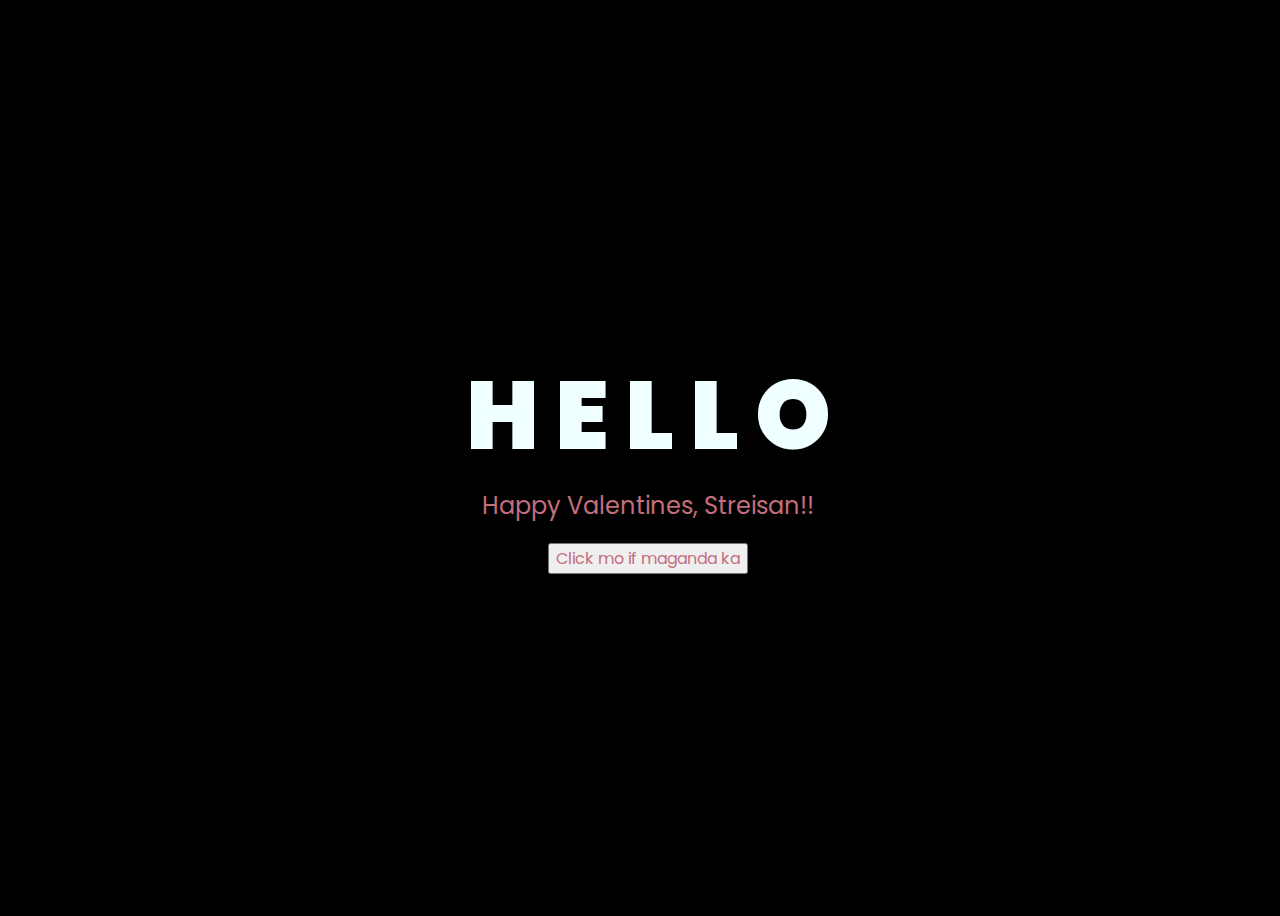
<file: index.html>
<!DOCTYPE html>
<html lang="en">
<head>
    <meta charset="UTF-8">
    <meta http-equiv="X-UA-Compatible" content="IE=edge">
    <meta name="viewport" content="width=device-width, initial-scale=1.0">
    <link rel="stylesheet" href="css/style.css">
    <link rel="icon" href="img/flowers.png" type="image/x-icon">
    <title>Flowers</title>
</head>
<body>
    <div class="greetings">
        <span>H</span>
        <span>E</span>
        <span>L</span>
        <span>L</span>
        <span>O</span>
    </div>
    <div class="description">
        <span>Happy Valentines, Streisan!!</span>
    </div>
    <div class="button">
        <button>
            <a href="flower.html">Click mo if maganda ka</a>
        </button>
        
    </div>
</body>
</html>
</file>
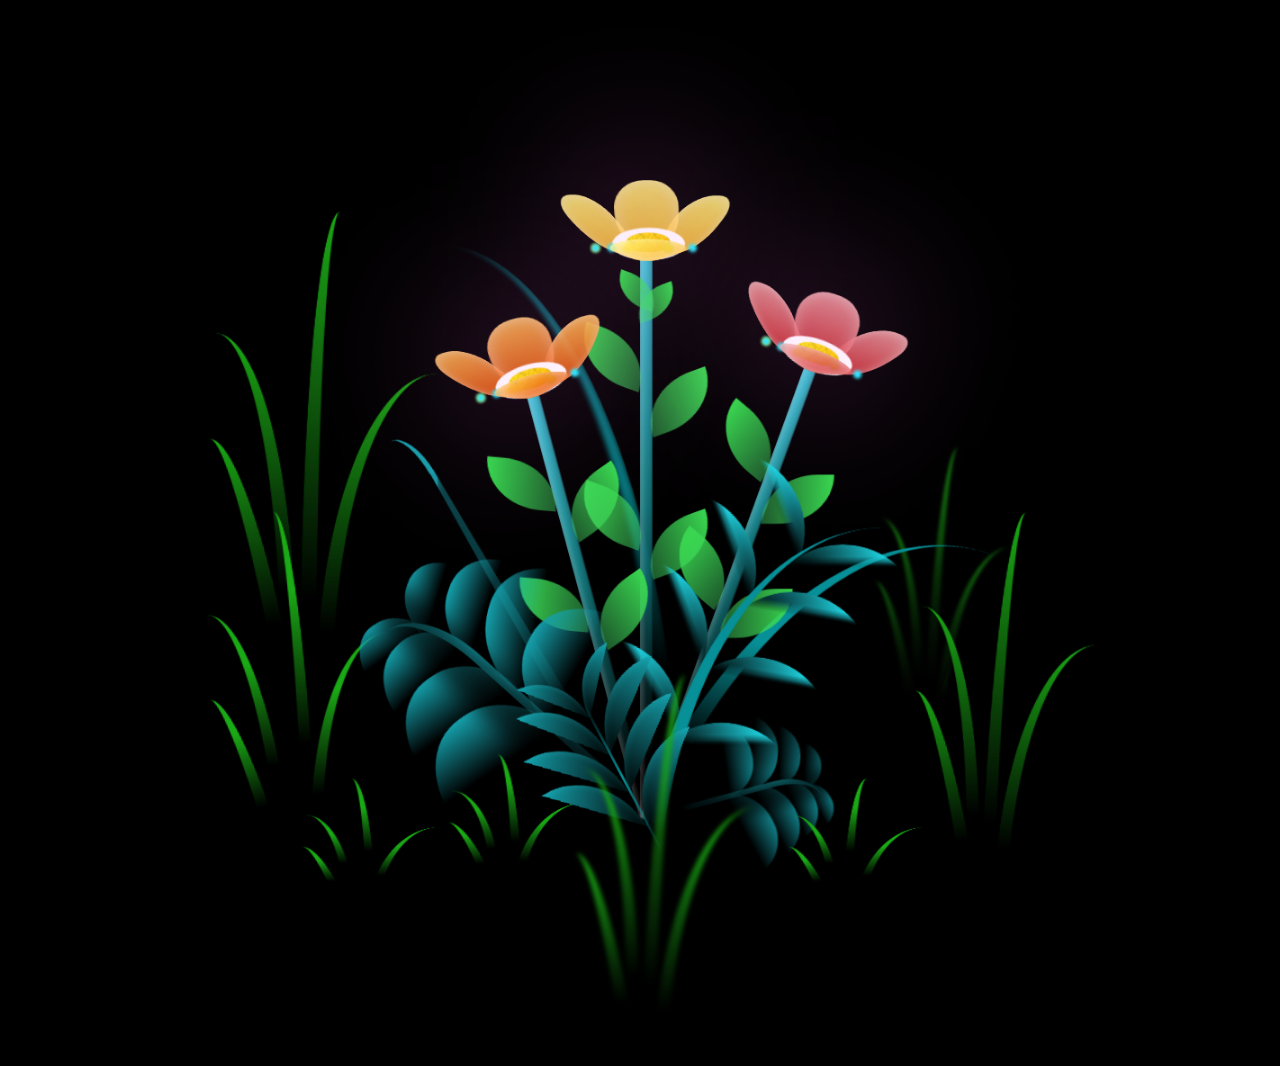
<file: flower.html>
<!DOCTYPE html>
<html lang="en">
<head>
    <meta charset="UTF-8">
    <meta http-equiv="X-UA-Compatible" content="IE=edge">
    <meta name="viewport" content="width=device-width, initial-scale=1.0">
    <link rel="stylesheet" href="css/main.css">
    <link rel="icon" href="img/flowers.png" type="image/x-icon">
    <title>flowers</title>
    
</head>
<body class="container">
  
    <div class="valentine-message">
        <span>H</span>
        <span>a</span>
        <span>p</span>
        <span>p</span>
        <span>y</span>
        <span> </span>
        <span>V</span>
        <span>a</span>
        <span>l</span>
        <span>e</span>
        <span>n</span>
        <span>t</span>
        <span>i</span>
        <span>n</span>
        <span>e</span>
        <span>'s</span>
        <span> </span>
        <span>D</span>
        <span>a</span>
        <span>y</span>
        <span>!</span>
        <br>
        <span>I</span>
        <span> </span>
        <span>l</span>
        <span>o</span>
        <span>v</span>
        <span>e</span>
        <span> </span>
        <span>y</span>
        <span>o</span>
        <span>u</span>
        <span>!</span>
    </div>

    <div class="night"></div>
    <div class="flowers">
      <div class="flower flower--1">
        <div class="flower__leafs flower__leafs--1">
          <div class="flower__leaf flower__leaf--1  flower__leaf yellow"></div>
          <div class="flower__leaf flower__leaf--2 flower__leaf yellow"></div>
          <div class="flower__leaf flower__leaf--3 flower__leaf yellow"></div>
          <div class="flower__leaf flower__leaf--4 flower__leaf yellow"></div>
          <div class="flower__white-circle"></div>
  
          <div class="flower__light flower__light--1"></div>
          <div class="flower__light flower__light--2"></div>
          <div class="flower__light flower__light--3"></div>
          <div class="flower__light flower__light--4"></div>
          <div class="flower__light flower__light--5"></div>
          <div class="flower__light flower__light--6"></div>
          <div class="flower__light flower__light--7"></div>
          <div class="flower__light flower__light--8"></div>
  
        </div>
        <div class="flower__line">
          <div class="flower__line__leaf flower__line__leaf--1"></div>
          <div class="flower__line__leaf flower__line__leaf--2"></div>
          <div class="flower__line__leaf flower__line__leaf--3"></div>
          <div class="flower__line__leaf flower__line__leaf--4"></div>
          <div class="flower__line__leaf flower__line__leaf--5"></div>
          <div class="flower__line__leaf flower__line__leaf--6"></div>
        </div>
      </div>
  
      <div class="flower flower--2">
        <div class="flower__leafs flower__leafs--2">
          <div class="flower__leaf flower__leaf--1 flower__leaf red"></div>
          <div class="flower__leaf flower__leaf--2 flower__leaf red"></div>
          <div class="flower__leaf flower__leaf--3 flower__leaf red"></div>
          <div class="flower__leaf flower__leaf--4 flower__leaf red"></div>
          <div class="flower__white-circle"></div>
  
          <div class="flower__light flower__light--1"></div>
          <div class="flower__light flower__light--2"></div>
          <div class="flower__light flower__light--3"></div>
          <div class="flower__light flower__light--4"></div>
          <div class="flower__light flower__light--5"></div>
          <div class="flower__light flower__light--6"></div>
          <div class="flower__light flower__light--7"></div>
          <div class="flower__light flower__light--8"></div>
  
        </div>
        <div class="flower__line">
          <div class="flower__line__leaf flower__line__leaf--1"></div>
          <div class="flower__line__leaf flower__line__leaf--2"></div>
          <div class="flower__line__leaf flower__line__leaf--3"></div>
          <div class="flower__line__leaf flower__line__leaf--4"></div>
        </div>
      </div>
  
      <div class="flower flower--3">
        <div class="flower__leafs flower__leafs--3">
          <div class="flower__leaf flower__leaf--1 flower__leaf orange"></div>
          <div class="flower__leaf flower__leaf--2 flower__leaf orange"></div>
          <div class="flower__leaf flower__leaf--3 flower__leaf orange"></div>
          <div class="flower__leaf flower__leaf--4 flower__leaf orange"></div>
          <div class="flower__white-circle"></div>
  
          <div class="flower__light flower__light--1"></div>
          <div class="flower__light flower__light--2"></div>
          <div class="flower__light flower__light--3"></div>
          <div class="flower__light flower__light--4"></div>
          <div class="flower__light flower__light--5"></div>
          <div class="flower__light flower__light--6"></div>
          <div class="flower__light flower__light--7"></div>
          <div class="flower__light flower__light--8"></div>
  
        </div>
        <div class="flower__line">
          <div class="flower__line__leaf flower__line__leaf--1"></div>
          <div class="flower__line__leaf flower__line__leaf--2"></div>
          <div class="flower__line__leaf flower__line__leaf--3"></div>
          <div class="flower__line__leaf flower__line__leaf--4"></div>
        </div>
      </div>
  
      <div class="grow-ans" style="--d:1.2s">
        <div class="flower__g-long">
          <div class="flower__g-long__top"></div>
          <div class="flower__g-long__bottom"></div>
        </div>
      </div>
  
      <div class="growing-grass">
        <div class="flower__grass flower__grass--1">
          <div class="flower__grass--top"></div>
          <div class="flower__grass--bottom"></div>
          <div class="flower__grass__leaf flower__grass__leaf--1"></div>
          <div class="flower__grass__leaf flower__grass__leaf--2"></div>
          <div class="flower__grass__leaf flower__grass__leaf--3"></div>
          <div class="flower__grass__leaf flower__grass__leaf--4"></div>
          <div class="flower__grass__leaf flower__grass__leaf--5"></div>
          <div class="flower__grass__leaf flower__grass__leaf--6"></div>
          <div class="flower__grass__leaf flower__grass__leaf--7"></div>
          <div class="flower__grass__leaf flower__grass__leaf--8"></div>
          <div class="flower__grass__overlay"></div>
        </div>
      </div>
  
      <div class="growing-grass">
        <div class="flower__grass flower__grass--2">
          <div class="flower__grass--top"></div>
          <div class="flower__grass--bottom"></div>
          <div class="flower__grass__leaf flower__grass__leaf--1"></div>
          <div class="flower__grass__leaf flower__grass__leaf--2"></div>
          <div class="flower__grass__leaf flower__grass__leaf--3"></div>
          <div class="flower__grass__leaf flower__grass__leaf--4"></div>
          <div class="flower__grass__leaf flower__grass__leaf--5"></div>
          <div class="flower__grass__leaf flower__grass__leaf--6"></div>
          <div class="flower__grass__leaf flower__grass__leaf--7"></div>
          <div class="flower__grass__leaf flower__grass__leaf--8"></div>
          <div class="flower__grass__overlay"></div>
        </div>
      </div>
  
      <div class="grow-ans" style="--d:2.4s">
        <div class="flower__g-right flower__g-right--1">
          <div class="leaf"></div>
        </div>
      </div>
  
      <div class="grow-ans" style="--d:2.8s">
        <div class="flower__g-right flower__g-right--2">
          <div class="leaf"></div>
        </div>
      </div>
  
      <div class="grow-ans" style="--d:2.8s">
        <div class="flower__g-front">
          <div class="flower__g-front__leaf-wrapper flower__g-front__leaf-wrapper--1">
            <div class="flower__g-front__leaf"></div>
          </div>
          <div class="flower__g-front__leaf-wrapper flower__g-front__leaf-wrapper--2">
            <div class="flower__g-front__leaf"></div>
          </div>
          <div class="flower__g-front__leaf-wrapper flower__g-front__leaf-wrapper--3">
            <div class="flower__g-front__leaf"></div>
          </div>
          <div class="flower__g-front__leaf-wrapper flower__g-front__leaf-wrapper--4">
            <div class="flower__g-front__leaf"></div>
          </div>
          <div class="flower__g-front__leaf-wrapper flower__g-front__leaf-wrapper--5">
            <div class="flower__g-front__leaf"></div>
          </div>
          <div class="flower__g-front__leaf-wrapper flower__g-front__leaf-wrapper--6">
            <div class="flower__g-front__leaf"></div>
          </div>
          <div class="flower__g-front__leaf-wrapper flower__g-front__leaf-wrapper--7">
            <div class="flower__g-front__leaf"></div>
          </div>
          <div class="flower__g-front__leaf-wrapper flower__g-front__leaf-wrapper--8">
            <div class="flower__g-front__leaf"></div>
          </div>
          <div class="flower__g-front__line"></div>
        </div>
      </div>
  
      <div class="grow-ans" style="--d:3.2s">
        <div class="flower__g-fr">
          <div class="leaf"></div>
          <div class="flower__g-fr__leaf flower__g-fr__leaf--1"></div>
          <div class="flower__g-fr__leaf flower__g-fr__leaf--2"></div>
          <div class="flower__g-fr__leaf flower__g-fr__leaf--3"></div>
          <div class="flower__g-fr__leaf flower__g-fr__leaf--4"></div>
          <div class="flower__g-fr__leaf flower__g-fr__leaf--5"></div>
          <div class="flower__g-fr__leaf flower__g-fr__leaf--6"></div>
          <div class="flower__g-fr__leaf flower__g-fr__leaf--7"></div>
          <div class="flower__g-fr__leaf flower__g-fr__leaf--8"></div>
        </div>
      </div>
  
      <div class="long-g long-g--0">
        <div class="grow-ans" style="--d:3s">
          <div class="leaf leaf--0"></div>
        </div>
        <div class="grow-ans" style="--d:2.2s">
          <div class="leaf leaf--1"></div>
        </div>
        <div class="grow-ans" style="--d:3.4s">
          <div class="leaf leaf--2"></div>
        </div>
        <div class="grow-ans" style="--d:3.6s">
          <div class="leaf leaf--3"></div>
        </div>
      </div>
  
      <div class="long-g long-g--1">
        <div class="grow-ans" style="--d:3.6s">
          <div class="leaf leaf--0"></div>
        </div>
        <div class="grow-ans" style="--d:3.8s">
          <div class="leaf leaf--1"></div>
        </div>
        <div class="grow-ans" style="--d:4s">
          <div class="leaf leaf--2"></div>
        </div>
        <div class="grow-ans" style="--d:4.2s">
          <div class="leaf leaf--3"></div>
        </div>
      </div>
  
      <div class="long-g long-g--2">
        <div class="grow-ans" style="--d:4s">
          <div class="leaf leaf--0"></div>
        </div>
        <div class="grow-ans" style="--d:4.2s">
          <div class="leaf leaf--1"></div>
        </div>
        <div class="grow-ans" style="--d:4.4s">
          <div class="leaf leaf--2"></div>
        </div>
        <div class="grow-ans" style="--d:4.6s">
          <div class="leaf leaf--3"></div>
        </div>
      </div>
  
      <div class="long-g long-g--3">
        <div class="grow-ans" style="--d:4s">
          <div class="leaf leaf--0"></div>
        </div>
        <div class="grow-ans" style="--d:4.2s">
          <div class="leaf leaf--1"></div>
        </div>
        <div class="grow-ans" style="--d:3s">
          <div class="leaf leaf--2"></div>
        </div>
        <div class="grow-ans" style="--d:3.6s">
          <div class="leaf leaf--3"></div>
        </div>
      </div>
  
      <div class="long-g long-g--4">
        <div class="grow-ans" style="--d:4s">
          <div class="leaf leaf--0"></div>
        </div>
        <div class="grow-ans" style="--d:4.2s">
          <div class="leaf leaf--1"></div>
        </div>
        <div class="grow-ans" style="--d:3s">
          <div class="leaf leaf--2"></div>
        </div>
        <div class="grow-ans" style="--d:3.6s">
          <div class="leaf leaf--3"></div>
        </div>
      </div>
  
      <div class="long-g long-g--5">
        <div class="grow-ans" style="--d:4s">
          <div class="leaf leaf--0"></div>
        </div>
        <div class="grow-ans" style="--d:4.2s">
          <div class="leaf leaf--1"></div>
        </div>
        <div class="grow-ans" style="--d:3s">
          <div class="leaf leaf--2"></div>
        </div>
        <div class="grow-ans" style="--d:3.6s">
          <div class="leaf leaf--3"></div>
        </div>
      </div>
  
      <div class="long-g long-g--6">
        <div class="grow-ans" style="--d:4.2s">
          <div class="leaf leaf--0"></div>
        </div>
        <div class="grow-ans" style="--d:4.4s">
          <div class="leaf leaf--1"></div>
        </div>
        <div class="grow-ans" style="--d:4.6s">
          <div class="leaf leaf--2"></div>
        </div>
        <div class="grow-ans" style="--d:4.8s">
          <div class="leaf leaf--3"></div>
        </div>
      </div>
  
      <div class="long-g long-g--7">
        <div class="grow-ans" style="--d:3s">
          <div class="leaf leaf--0"></div>
        </div>
        <div class="grow-ans" style="--d:3.2s">
          <div class="leaf leaf--1"></div>
        </div>
        <div class="grow-ans" style="--d:3.5s">
          <div class="leaf leaf--2"></div>
        </div>
        <div class="grow-ans" style="--d:3.6s">
          <div class="leaf leaf--3"></div>
        </div>
      </div>
    </div>
    <script src="main.js"></script>
  </body>
</html>
</file>
<file: css/style.css>
@import url('https://fonts.googleapis.com/css2?family=Poppins:ital,wght@0,500;1,900&display=swap');
*{
    font-family: 'Poppins',cursive;
}
body{
    color: azure;
    width: 100%;
    height: 100vh;
    display: flex;
    flex-direction: column;
    align-items: center;
    justify-content: center;
    background-color: black;
}
.greetings{
    font-size: 6rem;
    font-weight: 900;
}
.greetings > span{
    animation: glow 2.5s ease-in-out infinite;
}
@keyframes glow{
    0%, 100%{
        color: #fff;
        text-shadow: 0 0 12px #f34bea, 0 0 50px #d339d6, 0 0 100px #ce39d6;
    }
    10%, 90%{
        color: #111;
        text-shadow: none;
    }
}
.greetings > span:nth-child(2){
    animation-delay: .2s ;
}
.greetings > span:nth-child(3){
    animation-delay: .4s ;
}
.greetings > span:nth-child(4){
    animation-delay: .6s;
}
.greetings > span:nth-child(5){
    animation-delay: .8s;
}

.description{
    color: rgb(197, 110, 125);
    font-size: 1.5rem;
    margin-bottom: 20px;
}

.button a{
    text-decoration: none;
    font-size: 1rem;
    color: rgb(197, 110, 125);
}

@media screen and (max-width:574px){
    .greetings{
        display: block;
        font-size: 3rem;
        font-weight: 500;
        text-align: center;
    }
    .description{
        font-size: 1rem;
    }
    
    .button a{
        font-size: .5rem;
    }
}
</file>
<file: css/main.css>
*,
*::after,
*::before {
  padding: 0;
  margin: 0;
  box-sizing: border-box;
}

:root {
  --dark-color: #000;
}

.valentine-message {
  position: absolute;
  top: 20px;
  left: 50%;
  transform: translateX(-50%);
  text-align: center;
  font-family: 'Arial', sans-serif;
  font-size: 40px;
  animation: glow 2.5s ease-in-out infinite;
}

@keyframes glow {
  0%, 100% {
      color: #fff;
      text-shadow: 0 0 12px #f34bea, 0 0 50px #d339d6, 0 0 100px #ce39d6;
  }
  10%, 90% {
      color: #111;
      text-shadow: none;
  }
}

.valentine-message h1 {
  font-size: 40px;
  font-weight: bold;
  animation: glow 2.5s ease-in-out infinite;
}

.valentine-message h2 {
  font-size: 30px;
  font-weight: normal;
  color: pink;
  animation: glow 2.5s ease-in-out infinite;
  animation-delay: 0.2s;
}


body {
  display: flex;
  align-items: flex-end;
  justify-content: center;
  min-height: 100vh;
  background-color: var(--dark-color);
  overflow: hidden;
  perspective: 1000px;
}

.night {
  position: fixed;
  left: 50%;
  top: 0;
  transform: translateX(-50%);
  width: 100%;
  height: 100%;
  filter: blur(0.1vmin);
  background-image: radial-gradient(ellipse at top, transparent 0%, var(--dark-color)), radial-gradient(ellipase at bottom, var(--dark-color), rgba(145, 233, 255, 0.2)), repeating-linear-gradient(220deg, rgb(0, 0, 0) 0px, rgb(0, 0, 0) 19px, transparent 19px, transparent 22px), repeating-linear-gradient(189deg, rgb(0, 0, 0) 0px, rgb(0, 0, 0) 19px, transparent 19px, transparent 22px), repeating-linear-gradient(148deg, rgb(0, 0, 0) 0px, rgb(0, 0, 0) 19px, transparent 19px, transparent 22px), linear-gradient(90deg, rgb(0, 255, 250), rgb(240, 240, 240));
}

.flowers {
  position: relative;
  transform: scale(0.9);
}

.flower {
  position: absolute;
  bottom: 10vmin;
  transform-origin: bottom center;
  z-index: 10;
  --fl-speed: 0.8s;
}
.flower--1 {
  -webkit-animation: moving-flower-1 4s linear infinite;
          animation: moving-flower-1 4s linear infinite;
}
.flower--1 .flower__line {
  height: 70vmin;
  -webkit-animation-delay: 0.3s;
          animation-delay: 0.3s;
}
.flower--1 .flower__line__leaf--1 {
  -webkit-animation: blooming-leaf-right var(--fl-speed) 1.6s backwards;
          animation: blooming-leaf-right var(--fl-speed) 1.6s backwards;
}
.flower--1 .flower__line__leaf--2 {
  -webkit-animation: blooming-leaf-right var(--fl-speed) 1.4s backwards;
          animation: blooming-leaf-right var(--fl-speed) 1.4s backwards;
}
.flower--1 .flower__line__leaf--3 {
  -webkit-animation: blooming-leaf-left var(--fl-speed) 1.2s backwards;
          animation: blooming-leaf-left var(--fl-speed) 1.2s backwards;
}
.flower--1 .flower__line__leaf--4 {
  -webkit-animation: blooming-leaf-left var(--fl-speed) 1s backwards;
          animation: blooming-leaf-left var(--fl-speed) 1s backwards;
}
.flower--1 .flower__line__leaf--5 {
  -webkit-animation: blooming-leaf-right var(--fl-speed) 1.8s backwards;
          animation: blooming-leaf-right var(--fl-speed) 1.8s backwards;
}
.flower--1 .flower__line__leaf--6 {
  -webkit-animation: blooming-leaf-left var(--fl-speed) 2s backwards;
          animation: blooming-leaf-left var(--fl-speed) 2s backwards;
}
.flower--2 {
  left: 50%;
  transform: rotate(20deg);
  -webkit-animation: moving-flower-2 4s linear infinite;
          animation: moving-flower-2 4s linear infinite;
}
.flower--2 .flower__line {
  height: 60vmin;
  -webkit-animation-delay: 0.6s;
          animation-delay: 0.6s;
}
.flower--2 .flower__line__leaf--1 {
  -webkit-animation: blooming-leaf-right var(--fl-speed) 1.9s backwards;
          animation: blooming-leaf-right var(--fl-speed) 1.9s backwards;
}
.flower--2 .flower__line__leaf--2 {
  -webkit-animation: blooming-leaf-right var(--fl-speed) 1.7s backwards;
          animation: blooming-leaf-right var(--fl-speed) 1.7s backwards;
}
.flower--2 .flower__line__leaf--3 {
  -webkit-animation: blooming-leaf-left var(--fl-speed) 1.5s backwards;
          animation: blooming-leaf-left var(--fl-speed) 1.5s backwards;
}
.flower--2 .flower__line__leaf--4 {
  -webkit-animation: blooming-leaf-left var(--fl-speed) 1.3s backwards;
          animation: blooming-leaf-left var(--fl-speed) 1.3s backwards;
}
.flower--3 {
  left: 50%;
  transform: rotate(-15deg);
  -webkit-animation: moving-flower-3 4s linear infinite;
          animation: moving-flower-3 4s linear infinite;
}
.flower--3 .flower__line {
  -webkit-animation-delay: 0.9s;
          animation-delay: 0.9s;
}
.flower--3 .flower__line__leaf--1 {
  -webkit-animation: blooming-leaf-right var(--fl-speed) 2.5s backwards;
          animation: blooming-leaf-right var(--fl-speed) 2.5s backwards;
}
.flower--3 .flower__line__leaf--2 {
  -webkit-animation: blooming-leaf-right var(--fl-speed) 2.3s backwards;
          animation: blooming-leaf-right var(--fl-speed) 2.3s backwards;
}
.flower--3 .flower__line__leaf--3 {
  -webkit-animation: blooming-leaf-left var(--fl-speed) 2.1s backwards;
          animation: blooming-leaf-left var(--fl-speed) 2.1s backwards;
}
.flower--3 .flower__line__leaf--4 {
  -webkit-animation: blooming-leaf-left var(--fl-speed) 1.9s backwards;
          animation: blooming-leaf-left var(--fl-speed) 1.9s backwards;
}
.flower__leafs {
  position: relative;
  -webkit-animation: blooming-flower 2s backwards;
          animation: blooming-flower 2s backwards;
}
.flower__leafs--1 {
  -webkit-animation-delay: 1.1s;
          animation-delay: 1.1s;
}
.flower__leafs--2 {
  -webkit-animation-delay: 1.4s;
          animation-delay: 1.4s;
}
.flower__leafs--3 {
  -webkit-animation-delay: 1.7s;
          animation-delay: 1.7s;
}
.flower__leafs::after {
  content: "";
  position: absolute;
  left: 0;
  top: 0;
  transform: translate(-50%, -100%);
  width: 8vmin;
  height: 8vmin;
  background-color: #f167e6;
  filter: blur(10vmin);
}
.flower__leaf {
  position: absolute;
  bottom: 0;
  left: 50%;
  width: 8vmin;
  height: 11vmin;
  border-radius: 51% 49% 47% 53%/44% 45% 55% 69%;
  transform-origin: bottom center;
  opacity: 0.9;
  box-shadow: inset 0 0 2vmin rgba(255, 255, 255, 0.5);
}
.flower__leaf.orange {
  background-color: #ff9800;
  background-image: linear-gradient(to top, #e65100, #ffb74d);
}

.flower__leaf.yellow {
  background-color: #ffeb3b;
  background-image: linear-gradient(to top, #fbc02d, #fff176);
}

.flower__leaf.red {
  background-color: #f44336;
  background-image: linear-gradient(to top, #d32f2f, #ef9a9a);
}

.flower__leaf--1 {
  transform: translate(-10%, 1%) rotateY(40deg) rotateX(-50deg);
}
.flower__leaf--2 {
  transform: translate(-50%, -4%) rotateX(40deg);
}
.flower__leaf--3 {
  transform: translate(-90%, 0%) rotateY(45deg) rotateX(50deg);
}
.flower__leaf--4 {
  width: 8vmin;
  height: 8vmin;
  transform-origin: bottom left;
  border-radius: 4vmin 10vmin 4vmin 4vmin;
  transform: translate(0%, 18%) rotateX(70deg) rotate(-43deg);
  background-image: linear-gradient(to top, #e05ae8, #a7ffee);
  z-index: 1;
  opacity: 0.8;
}
.flower__white-circle {
  position: absolute;
  left: -3.5vmin;
  top: -3vmin;
  width: 9vmin;
  height: 4vmin;
  border-radius: 50%;
  background-color: #fff;
}
.flower__white-circle::after {
  content: "";
  position: absolute;
  left: 50%;
  top: 45%;
  transform: translate(-50%, -50%);
  width: 60%;
  height: 60%;
  border-radius: inherit;
  background-image: repeating-linear-gradient(135deg, rgba(0, 0, 0, 0.03) 0px, rgba(0, 0, 0, 0.03) 1px, transparent 1px, transparent 12px), repeating-linear-gradient(45deg, rgba(0, 0, 0, 0.03) 0px, rgba(0, 0, 0, 0.03) 1px, transparent 1px, transparent 12px), repeating-linear-gradient(67.5deg, rgba(0, 0, 0, 0.03) 0px, rgba(0, 0, 0, 0.03) 1px, transparent 1px, transparent 12px), repeating-linear-gradient(135deg, rgba(0, 0, 0, 0.03) 0px, rgba(0, 0, 0, 0.03) 1px, transparent 1px, transparent 12px), repeating-linear-gradient(45deg, rgba(0, 0, 0, 0.03) 0px, rgba(0, 0, 0, 0.03) 1px, transparent 1px, transparent 12px), repeating-linear-gradient(112.5deg, rgba(0, 0, 0, 0.03) 0px, rgba(0, 0, 0, 0.03) 1px, transparent 1px, transparent 12px), repeating-linear-gradient(112.5deg, rgba(0, 0, 0, 0.03) 0px, rgba(0, 0, 0, 0.03) 1px, transparent 1px, transparent 12px), repeating-linear-gradient(45deg, rgba(0, 0, 0, 0.03) 0px, rgba(0, 0, 0, 0.03) 1px, transparent 1px, transparent 12px), repeating-linear-gradient(22.5deg, rgba(0, 0, 0, 0.03) 0px, rgba(0, 0, 0, 0.03) 1px, transparent 1px, transparent 12px), repeating-linear-gradient(45deg, rgba(0, 0, 0, 0.03) 0px, rgba(0, 0, 0, 0.03) 1px, transparent 1px, transparent 12px), repeating-linear-gradient(22.5deg, rgba(0, 0, 0, 0.03) 0px, rgba(0, 0, 0, 0.03) 1px, transparent 1px, transparent 12px), repeating-linear-gradient(135deg, rgba(0, 0, 0, 0.03) 0px, rgba(0, 0, 0, 0.03) 1px, transparent 1px, transparent 12px), repeating-linear-gradient(157.5deg, rgba(0, 0, 0, 0.03) 0px, rgba(0, 0, 0, 0.03) 1px, transparent 1px, transparent 12px), repeating-linear-gradient(67.5deg, rgba(0, 0, 0, 0.03) 0px, rgba(0, 0, 0, 0.03) 1px, transparent 1px, transparent 12px), repeating-linear-gradient(67.5deg, rgba(0, 0, 0, 0.03) 0px, rgba(0, 0, 0, 0.03) 1px, transparent 1px, transparent 12px), linear-gradient(90deg, rgb(255, 235, 18), rgb(255, 206, 0));
}
.flower__line {
  height: 55vmin;
  width: 1.5vmin;
  background-image: linear-gradient(to left, rgba(0, 0, 0, 0.2), transparent, rgba(255, 255, 255, 0.2)), linear-gradient(to top, transparent 10%, #14757a, #39c6d6);
  box-shadow: inset 0 0 2px rgba(0, 0, 0, 0.5);
  -webkit-animation: grow-flower-tree 4s backwards;
          animation: grow-flower-tree 4s backwards;
}
.flower__line__leaf {
  --w: 7vmin;
  --h: calc(var(--w) + 2vmin);
  position: absolute;
  top: 20%;
  left: 90%;
  width: var(--w);
  height: var(--h);
  border-top-right-radius: var(--h);
  border-bottom-left-radius: var(--h);
  background-image: linear-gradient(to top, rgba(73, 224, 108, 0.4), #39d650);
}
.flower__line__leaf--1 {
  transform: rotate(70deg) rotateY(30deg);
}
.flower__line__leaf--2 {
  top: 45%;
  transform: rotate(70deg) rotateY(30deg);
}
.flower__line__leaf--3, .flower__line__leaf--4, .flower__line__leaf--6 {
  border-top-right-radius: 0;
  border-bottom-left-radius: 0;
  border-top-left-radius: var(--h);
  border-bottom-right-radius: var(--h);
  left: -460%;
  top: 12%;
  transform: rotate(-70deg) rotateY(30deg);
}
.flower__line__leaf--4 {
  top: 40%;
}
.flower__line__leaf--5 {
  top: 0;
  transform-origin: left;
  transform: rotate(70deg) rotateY(30deg) scale(0.6);
}
.flower__line__leaf--6 {
  top: -2%;
  left: -450%;
  transform-origin: right;
  transform: rotate(-70deg) rotateY(30deg) scale(0.6);
}
.flower__light {
  position: absolute;
  bottom: 0vmin;
  width: 1vmin;
  height: 1vmin;
  background-color: rgb(255, 251, 0);
  border-radius: 50%;
  filter: blur(0.2vmin);
  -webkit-animation: light-ans 4s linear infinite backwards;
          animation: light-ans 4s linear infinite backwards;
}
.flower__light:nth-child(odd) {
  background-color: #23f0ff;
}
.flower__light--1 {
  left: -2vmin;
  -webkit-animation-delay: 1s;
          animation-delay: 1s;
}
.flower__light--2 {
  left: 3vmin;
  -webkit-animation-delay: 0.5s;
          animation-delay: 0.5s;
}
.flower__light--3 {
  left: -6vmin;
  -webkit-animation-delay: 0.3s;
          animation-delay: 0.3s;
}
.flower__light--4 {
  left: 6vmin;
  -webkit-animation-delay: 0.9s;
          animation-delay: 0.9s;
}
.flower__light--5 {
  left: -1vmin;
  -webkit-animation-delay: 1.5s;
          animation-delay: 1.5s;
}
.flower__light--6 {
  left: -4vmin;
  -webkit-animation-delay: 3s;
          animation-delay: 3s;
}
.flower__light--7 {
  left: 3vmin;
  -webkit-animation-delay: 2s;
          animation-delay: 2s;
}
.flower__light--8 {
  left: -6vmin;
  -webkit-animation-delay: 3.5s;
          animation-delay: 3.5s;
}
.flower__grass {
  --c: #159faa;
  --line-w: 1.5vmin;
  position: absolute;
  bottom: 12vmin;
  left: -7vmin;
  display: flex;
  flex-direction: column;
  align-items: flex-end;
  z-index: 20;
  transform-origin: bottom center;
  transform: rotate(-48deg) rotateY(40deg);
}
.flower__grass--1 {
  -webkit-animation: moving-grass 2s linear infinite;
          animation: moving-grass 2s linear infinite;
}
.flower__grass--2 {
  left: 2vmin;
  bottom: 10vmin;
  transform: scale(0.5) rotate(75deg) rotateX(10deg) rotateY(-200deg);
  opacity: 0.8;
  z-index: 0;
  -webkit-animation: moving-grass--2 1.5s linear infinite;
          animation: moving-grass--2 1.5s linear infinite;
}
.flower__grass--top {
  width: 7vmin;
  height: 10vmin;
  border-top-right-radius: 100%;
  border-right: var(--line-w) solid var(--c);
  transform-origin: bottom center;
  transform: rotate(-2deg);
}
.flower__grass--bottom {
  margin-top: -2px;
  width: var(--line-w);
  height: 25vmin;
  background-image: linear-gradient(to top, transparent, var(--c));
}
.flower__grass__leaf {
  --size: 10vmin;
  position: absolute;
  width: calc(var(--size) * 2.1);
  height: var(--size);
  border-top-left-radius: var(--size);
  border-top-right-radius: var(--size);
  background-image: linear-gradient(to top, transparent, transparent 30%, var(--c));
  z-index: 100;
}
.flower__grass__leaf--1 {
  top: -6%;
  left: 30%;
  --size: 6vmin;
  transform: rotate(-20deg);
  -webkit-animation: growing-grass-ans--1 2s 2.6s backwards;
          animation: growing-grass-ans--1 2s 2.6s backwards;
}
@-webkit-keyframes growing-grass-ans--1 {
  0% {
    transform-origin: bottom left;
    transform: rotate(-20deg) scale(0);
  }
}
@keyframes growing-grass-ans--1 {
  0% {
    transform-origin: bottom left;
    transform: rotate(-20deg) scale(0);
  }
}
.flower__grass__leaf--2 {
  top: -5%;
  left: -110%;
  --size: 6vmin;
  transform: rotate(10deg);
  -webkit-animation: growing-grass-ans--2 2s 2.4s linear backwards;
          animation: growing-grass-ans--2 2s 2.4s linear backwards;
}
@-webkit-keyframes growing-grass-ans--2 {
  0% {
    transform-origin: bottom right;
    transform: rotate(10deg) scale(0);
  }
}
@keyframes growing-grass-ans--2 {
  0% {
    transform-origin: bottom right;
    transform: rotate(10deg) scale(0);
  }
}
.flower__grass__leaf--3 {
  top: 5%;
  left: 60%;
  --size: 8vmin;
  transform: rotate(-18deg) rotateX(-20deg);
  -webkit-animation: growing-grass-ans--3 2s 2.2s linear backwards;
          animation: growing-grass-ans--3 2s 2.2s linear backwards;
}
@-webkit-keyframes growing-grass-ans--3 {
  0% {
    transform-origin: bottom left;
    transform: rotate(-18deg) rotateX(-20deg) scale(0);
  }
}
@keyframes growing-grass-ans--3 {
  0% {
    transform-origin: bottom left;
    transform: rotate(-18deg) rotateX(-20deg) scale(0);
  }
}
.flower__grass__leaf--4 {
  top: 6%;
  left: -135%;
  --size: 8vmin;
  transform: rotate(2deg);
  -webkit-animation: growing-grass-ans--4 2s 2s linear backwards;
          animation: growing-grass-ans--4 2s 2s linear backwards;
}
@-webkit-keyframes growing-grass-ans--4 {
  0% {
    transform-origin: bottom right;
    transform: rotate(2deg) scale(0);
  }
}
@keyframes growing-grass-ans--4 {
  0% {
    transform-origin: bottom right;
    transform: rotate(2deg) scale(0);
  }
}
.flower__grass__leaf--5 {
  top: 20%;
  left: 60%;
  --size: 10vmin;
  transform: rotate(-24deg) rotateX(-20deg);
  -webkit-animation: growing-grass-ans--5 2s 1.8s linear backwards;
          animation: growing-grass-ans--5 2s 1.8s linear backwards;
}
@-webkit-keyframes growing-grass-ans--5 {
  0% {
    transform-origin: bottom left;
    transform: rotate(-24deg) rotateX(-20deg) scale(0);
  }
}
@keyframes growing-grass-ans--5 {
  0% {
    transform-origin: bottom left;
    transform: rotate(-24deg) rotateX(-20deg) scale(0);
  }
}
.flower__grass__leaf--6 {
  top: 22%;
  left: -180%;
  --size: 10vmin;
  transform: rotate(10deg);
  -webkit-animation: growing-grass-ans--6 2s 1.6s linear backwards;
          animation: growing-grass-ans--6 2s 1.6s linear backwards;
}
@-webkit-keyframes growing-grass-ans--6 {
  0% {
    transform-origin: bottom right;
    transform: rotate(10deg) scale(0);
  }
}
@keyframes growing-grass-ans--6 {
  0% {
    transform-origin: bottom right;
    transform: rotate(10deg) scale(0);
  }
}
.flower__grass__leaf--7 {
  top: 39%;
  left: 70%;
  --size: 10vmin;
  transform: rotate(-10deg);
  -webkit-animation: growing-grass-ans--7 2s 1.4s linear backwards;
          animation: growing-grass-ans--7 2s 1.4s linear backwards;
}
@-webkit-keyframes growing-grass-ans--7 {
  0% {
    transform-origin: bottom left;
    transform: rotate(-10deg) scale(0);
  }
}
@keyframes growing-grass-ans--7 {
  0% {
    transform-origin: bottom left;
    transform: rotate(-10deg) scale(0);
  }
}
.flower__grass__leaf--8 {
  top: 40%;
  left: -215%;
  --size: 11vmin;
  transform: rotate(10deg);
  -webkit-animation: growing-grass-ans--8 2s 1.2s linear backwards;
          animation: growing-grass-ans--8 2s 1.2s linear backwards;
}
@-webkit-keyframes growing-grass-ans--8 {
  0% {
    transform-origin: bottom right;
    transform: rotate(10deg) scale(0);
  }
}
@keyframes growing-grass-ans--8 {
  0% {
    transform-origin: bottom right;
    transform: rotate(10deg) scale(0);
  }
}
.flower__grass__overlay {
  position: absolute;
  top: -10%;
  right: 0%;
  width: 100%;
  height: 100%;
  background-color: rgba(0, 0, 0, 0.6);
  filter: blur(1.5vmin);
  z-index: 100;
}
.flower__g-long {
  --w: 2vmin;
  --h: 6vmin;
  --c: #159faa;
  position: absolute;
  bottom: 10vmin;
  left: -3vmin;
  transform-origin: bottom center;
  transform: rotate(-30deg) rotateY(-20deg);
  display: flex;
  flex-direction: column;
  align-items: flex-end;
  -webkit-animation: flower-g-long-ans 3s linear infinite;
          animation: flower-g-long-ans 3s linear infinite;
}
@-webkit-keyframes flower-g-long-ans {
  0%, 100% {
    transform: rotate(-30deg) rotateY(-20deg);
  }
  50% {
    transform: rotate(-32deg) rotateY(-20deg);
  }
}
@keyframes flower-g-long-ans {
  0%, 100% {
    transform: rotate(-30deg) rotateY(-20deg);
  }
  50% {
    transform: rotate(-32deg) rotateY(-20deg);
  }
}
.flower__g-long__top {
  top: calc(var(--h) * -1);
  width: calc(var(--w) + 1vmin);
  height: var(--h);
  border-top-right-radius: 100%;
  border-right: 0.7vmin solid var(--c);
  transform: translate(-0.7vmin, 1vmin);
}
.flower__g-long__bottom {
  width: var(--w);
  height: 50vmin;
  transform-origin: bottom center;
  background-image: linear-gradient(to top, transparent 30%, var(--c));
  box-shadow: inset 0 0 2px rgba(0, 0, 0, 0.5);
  -webkit-clip-path: polygon(35% 0, 65% 1%, 100% 100%, 0% 100%);
          clip-path: polygon(35% 0, 65% 1%, 100% 100%, 0% 100%);
}
.flower__g-right {
  position: absolute;
  bottom: 6vmin;
  left: -2vmin;
  transform-origin: bottom left;
  transform: rotate(20deg);
}
.flower__g-right .leaf {
  width: 30vmin;
  height: 50vmin;
  border-top-left-radius: 100%;
  border-left: 2vmin solid #079097;
  background-image: linear-gradient(to bottom, transparent, var(--dark-color) 60%);
  -webkit-mask-image: linear-gradient(to top, transparent 30%, #079097 60%);
}
.flower__g-right--1 {
  -webkit-animation: flower-g-right-ans 2.5s linear infinite;
          animation: flower-g-right-ans 2.5s linear infinite;
}
.flower__g-right--2 {
  left: 5vmin;
  transform: rotateY(-180deg);
  -webkit-animation: flower-g-right-ans--2 3s linear infinite;
          animation: flower-g-right-ans--2 3s linear infinite;
}
.flower__g-right--2 .leaf {
  height: 75vmin;
  filter: blur(0.3vmin);
  opacity: 0.8;
}
@-webkit-keyframes flower-g-right-ans {
  0%, 100% {
    transform: rotate(20deg);
  }
  50% {
    transform: rotate(24deg) rotateX(-20deg);
  }
}
@keyframes flower-g-right-ans {
  0%, 100% {
    transform: rotate(20deg);
  }
  50% {
    transform: rotate(24deg) rotateX(-20deg);
  }
}
@-webkit-keyframes flower-g-right-ans--2 {
  0%, 100% {
    transform: rotateY(-180deg) rotate(0deg) rotateX(-20deg);
  }
  50% {
    transform: rotateY(-180deg) rotate(6deg) rotateX(-20deg);
  }
}
@keyframes flower-g-right-ans--2 {
  0%, 100% {
    transform: rotateY(-180deg) rotate(0deg) rotateX(-20deg);
  }
  50% {
    transform: rotateY(-180deg) rotate(6deg) rotateX(-20deg);
  }
}
.flower__g-front {
  position: absolute;
  bottom: 6vmin;
  left: 2.5vmin;
  z-index: 100;
  transform-origin: bottom center;
  transform: rotate(-28deg) rotateY(30deg) scale(1.04);
  -webkit-animation: flower__g-front-ans 2s linear infinite;
          animation: flower__g-front-ans 2s linear infinite;
}
@-webkit-keyframes flower__g-front-ans {
  0%, 100% {
    transform: rotate(-28deg) rotateY(30deg) scale(1.04);
  }
  50% {
    transform: rotate(-35deg) rotateY(40deg) scale(1.04);
  }
}
@keyframes flower__g-front-ans {
  0%, 100% {
    transform: rotate(-28deg) rotateY(30deg) scale(1.04);
  }
  50% {
    transform: rotate(-35deg) rotateY(40deg) scale(1.04);
  }
}
.flower__g-front__line {
  width: 0.3vmin;
  height: 20vmin;
  background-image: linear-gradient(to top, transparent, #079097, transparent 100%);
  position: relative;
}
.flower__g-front__leaf-wrapper {
  position: absolute;
  top: 0;
  left: 0;
  transform-origin: bottom left;
  transform: rotate(10deg);
}
.flower__g-front__leaf-wrapper:nth-child(even) {
  left: 0vmin;
  transform: rotateY(-180deg) rotate(5deg);
  -webkit-animation: flower__g-front__leaf-left-ans 1s ease-in backwards;
          animation: flower__g-front__leaf-left-ans 1s ease-in backwards;
}
.flower__g-front__leaf-wrapper:nth-child(odd) {
  -webkit-animation: flower__g-front__leaf-ans 1s ease-in backwards;
          animation: flower__g-front__leaf-ans 1s ease-in backwards;
}
.flower__g-front__leaf-wrapper--1 {
  top: -8vmin;
  transform: scale(0.7);
  -webkit-animation: flower__g-front__leaf-ans 1s 5.5s ease-in backwards !important;
          animation: flower__g-front__leaf-ans 1s 5.5s ease-in backwards !important;
}
.flower__g-front__leaf-wrapper--2 {
  top: -8vmin;
  transform: rotateY(-180deg) scale(0.7) !important;
  -webkit-animation: flower__g-front__leaf-left-ans-2 1s 4.6s ease-in backwards !important;
          animation: flower__g-front__leaf-left-ans-2 1s 4.6s ease-in backwards !important;
}
.flower__g-front__leaf-wrapper--3 {
  top: -3vmin;
  -webkit-animation: flower__g-front__leaf-ans 1s 4.6s ease-in backwards;
          animation: flower__g-front__leaf-ans 1s 4.6s ease-in backwards;
}
.flower__g-front__leaf-wrapper--4 {
  top: -3vmin;
  transform: rotateY(-180deg) scale(0.9) !important;
  -webkit-animation: flower__g-front__leaf-left-ans-2 1s 4.6s ease-in backwards !important;
          animation: flower__g-front__leaf-left-ans-2 1s 4.6s ease-in backwards !important;
}
@-webkit-keyframes flower__g-front__leaf-left-ans-2 {
  0% {
    transform: rotateY(-180deg) scale(0);
  }
}
@keyframes flower__g-front__leaf-left-ans-2 {
  0% {
    transform: rotateY(-180deg) scale(0);
  }
}
.flower__g-front__leaf-wrapper--5, .flower__g-front__leaf-wrapper--6 {
  top: 2vmin;
}
.flower__g-front__leaf-wrapper--7, .flower__g-front__leaf-wrapper--8 {
  top: 6.5vmin;
}
.flower__g-front__leaf-wrapper--2 {
  -webkit-animation-delay: 5.2s !important;
          animation-delay: 5.2s !important;
}
.flower__g-front__leaf-wrapper--3 {
  -webkit-animation-delay: 4.9s !important;
          animation-delay: 4.9s !important;
}
.flower__g-front__leaf-wrapper--5 {
  -webkit-animation-delay: 4.3s !important;
          animation-delay: 4.3s !important;
}
.flower__g-front__leaf-wrapper--6 {
  -webkit-animation-delay: 4.1s !important;
          animation-delay: 4.1s !important;
}
.flower__g-front__leaf-wrapper--7 {
  -webkit-animation-delay: 3.8s !important;
          animation-delay: 3.8s !important;
}
.flower__g-front__leaf-wrapper--8 {
  -webkit-animation-delay: 3.5s !important;
          animation-delay: 3.5s !important;
}
@-webkit-keyframes flower__g-front__leaf-ans {
  0% {
    transform: rotate(10deg) scale(0);
  }
}
@keyframes flower__g-front__leaf-ans {
  0% {
    transform: rotate(10deg) scale(0);
  }
}
@-webkit-keyframes flower__g-front__leaf-left-ans {
  0% {
    transform: rotateY(-180deg) rotate(5deg) scale(0);
  }
}
@keyframes flower__g-front__leaf-left-ans {
  0% {
    transform: rotateY(-180deg) rotate(5deg) scale(0);
  }
}
.flower__g-front__leaf {
  width: 10vmin;
  height: 10vmin;
  border-radius: 100% 0% 0% 100%/100% 100% 0% 0%;
  box-shadow: inset 0 2px 1vmin hsla(184deg, 97%, 58%, 0.2);
  background-image: linear-gradient(to bottom left, transparent, var(--dark-color)), linear-gradient(to bottom right, #159faa 50%, transparent 50%, transparent);
  -webkit-mask-image: linear-gradient(to bottom right, #159faa 50%, transparent 50%, transparent);
  mask-image: linear-gradient(to bottom right, #159faa 50%, transparent 50%, transparent);
}
.flower__g-fr {
  position: absolute;
  bottom: -4vmin;
  left: vmin;
  transform-origin: bottom left;
  z-index: 10;
  -webkit-animation: flower__g-fr-ans 2s linear infinite;
          animation: flower__g-fr-ans 2s linear infinite;
}
@-webkit-keyframes flower__g-fr-ans {
  0%, 100% {
    transform: rotate(2deg);
  }
  50% {
    transform: rotate(4deg);
  }
}
@keyframes flower__g-fr-ans {
  0%, 100% {
    transform: rotate(2deg);
  }
  50% {
    transform: rotate(4deg);
  }
}
.flower__g-fr .leaf {
  width: 30vmin;
  height: 50vmin;
  border-top-left-radius: 100%;
  border-left: 2vmin solid #079097;
  -webkit-mask-image: linear-gradient(to top, transparent 25%, #079097 50%);
  position: relative;
  z-index: 1;
}
.flower__g-fr__leaf {
  position: absolute;
  top: 0;
  left: 0;
  width: 10vmin;
  height: 10vmin;
  border-radius: 100% 0% 0% 100%/100% 100% 0% 0%;
  box-shadow: inset 0 2px 1vmin hsla(184deg, 97%, 58%, 0.2);
  background-image: linear-gradient(to bottom left, transparent, var(--dark-color) 98%), linear-gradient(to bottom right, #23f0ff 45%, transparent 50%, transparent);
  -webkit-mask-image: linear-gradient(135deg, #159faa 40%, transparent 50%, transparent);
}
.flower__g-fr__leaf--1 {
  left: 20vmin;
  transform: rotate(45deg);
  -webkit-animation: flower__g-fr-leaft-ans-1 0.5s 5.2s linear backwards;
          animation: flower__g-fr-leaft-ans-1 0.5s 5.2s linear backwards;
}
@-webkit-keyframes flower__g-fr-leaft-ans-1 {
  0% {
    transform-origin: left;
    transform: rotate(45deg) scale(0);
  }
}
@keyframes flower__g-fr-leaft-ans-1 {
  0% {
    transform-origin: left;
    transform: rotate(45deg) scale(0);
  }
}
.flower__g-fr__leaf--2 {
  left: 12vmin;
  top: -7vmin;
  transform: rotate(25deg) rotateY(-180deg);
  -webkit-animation: flower__g-fr-leaft-ans-6 0.5s 5s linear backwards;
          animation: flower__g-fr-leaft-ans-6 0.5s 5s linear backwards;
}
.flower__g-fr__leaf--3 {
  left: 15vmin;
  top: 6vmin;
  transform: rotate(55deg);
  -webkit-animation: flower__g-fr-leaft-ans-5 0.5s 4.8s linear backwards;
          animation: flower__g-fr-leaft-ans-5 0.5s 4.8s linear backwards;
}
.flower__g-fr__leaf--4 {
  left: 6vmin;
  top: -2vmin;
  transform: rotate(25deg) rotateY(-180deg);
  -webkit-animation: flower__g-fr-leaft-ans-6 0.5s 4.6s linear backwards;
          animation: flower__g-fr-leaft-ans-6 0.5s 4.6s linear backwards;
}
.flower__g-fr__leaf--5 {
  left: 10vmin;
  top: 14vmin;
  transform: rotate(55deg);
  -webkit-animation: flower__g-fr-leaft-ans-5 0.5s 4.4s linear backwards;
          animation: flower__g-fr-leaft-ans-5 0.5s 4.4s linear backwards;
}
@-webkit-keyframes flower__g-fr-leaft-ans-5 {
  0% {
    transform-origin: left;
    transform: rotate(55deg) scale(0);
  }
}
@keyframes flower__g-fr-leaft-ans-5 {
  0% {
    transform-origin: left;
    transform: rotate(55deg) scale(0);
  }
}
.flower__g-fr__leaf--6 {
  left: 0vmin;
  top: 6vmin;
  transform: rotate(25deg) rotateY(-180deg);
  -webkit-animation: flower__g-fr-leaft-ans-6 0.5s 4.2s linear backwards;
          animation: flower__g-fr-leaft-ans-6 0.5s 4.2s linear backwards;
}
@-webkit-keyframes flower__g-fr-leaft-ans-6 {
  0% {
    transform-origin: right;
    transform: rotate(25deg) rotateY(-180deg) scale(0);
  }
}
@keyframes flower__g-fr-leaft-ans-6 {
  0% {
    transform-origin: right;
    transform: rotate(25deg) rotateY(-180deg) scale(0);
  }
}
.flower__g-fr__leaf--7 {
  left: 5vmin;
  top: 22vmin;
  transform: rotate(45deg);
  -webkit-animation: flower__g-fr-leaft-ans-7 0.5s 4s linear backwards;
          animation: flower__g-fr-leaft-ans-7 0.5s 4s linear backwards;
}
@-webkit-keyframes flower__g-fr-leaft-ans-7 {
  0% {
    transform-origin: left;
    transform: rotate(45deg) scale(0);
  }
}
@keyframes flower__g-fr-leaft-ans-7 {
  0% {
    transform-origin: left;
    transform: rotate(45deg) scale(0);
  }
}
.flower__g-fr__leaf--8 {
  left: -4vmin;
  top: 15vmin;
  transform: rotate(15deg) rotateY(-180deg);
  -webkit-animation: flower__g-fr-leaft-ans-8 0.5s 3.8s linear backwards;
          animation: flower__g-fr-leaft-ans-8 0.5s 3.8s linear backwards;
}
@-webkit-keyframes flower__g-fr-leaft-ans-8 {
  0% {
    transform-origin: right;
    transform: rotate(15deg) rotateY(-180deg) scale(0);
  }
}
@keyframes flower__g-fr-leaft-ans-8 {
  0% {
    transform-origin: right;
    transform: rotate(15deg) rotateY(-180deg) scale(0);
  }
}

.long-g {
  position: absolute;
  bottom: 25vmin;
  left: -42vmin;
  transform-origin: bottom left;
}
.long-g--1 {
  bottom: 0vmin;
  transform: scale(0.8) rotate(-5deg);
}
.long-g--1 .leaf {
  -webkit-mask-image: linear-gradient(to top, transparent 40%, #bb1cb0 80%) !important;
}
.long-g--1 .leaf--1 {
  --w: 5vmin;
  --h: 60vmin;
  left: -2vmin;
  transform: rotate(3deg) rotateY(-180deg);
}
.long-g--2, .long-g--3 {
  bottom: -3vmin;
  left: -35vmin;
  transform-origin: center;
  transform: scale(0.6) rotateX(60deg);
}
.long-g--2 .leaf, .long-g--3 .leaf {
  -webkit-mask-image: linear-gradient(to top, transparent 50%, #079097 80%) !important;
}
.long-g--2 .leaf--1, .long-g--3 .leaf--1 {
  left: -1vmin;
  transform: rotateY(-180deg);
}
.long-g--3 {
  left: -17vmin;
  bottom: 0vmin;
}
.long-g--3 .leaf {
  -webkit-mask-image: linear-gradient(to top, transparent 40%, #079097 80%) !important;
}
.long-g--4 {
  left: 25vmin;
  bottom: -3vmin;
  transform-origin: center;
  transform: scale(0.6) rotateX(60deg);
}
.long-g--4 .leaf {
  -webkit-mask-image: linear-gradient(to top, transparent 50%, #079097 80%) !important;
}
.long-g--5 {
  left: 42vmin;
  bottom: 0vmin;
  transform: scale(0.8) rotate(2deg);
}
.long-g--6 {
  left: 0vmin;
  bottom: -20vmin;
  z-index: 100;
  filter: blur(0.3vmin);
  transform: scale(0.8) rotate(2deg);
}
.long-g--7 {
  left: 35vmin;
  bottom: 20vmin;
  z-index: -1;
  filter: blur(0.3vmin);
  transform: scale(0.6) rotate(2deg);
  opacity: 0.7;
}
.long-g .leaf {
  --w: 15vmin;
  --h: 40vmin;
  --c: #1aaa15;
  position: absolute;
  bottom: 0;
  width: var(--w);
  height: var(--h);
  border-top-left-radius: 100%;
  border-left: 2vmin solid var(--c);
  -webkit-mask-image: linear-gradient(to top, transparent 20%, var(--dark-color));
  transform-origin: bottom center;
}
.long-g .leaf--0 {
  left: 2vmin;
  -webkit-animation: leaf-ans-1 4s linear infinite;
          animation: leaf-ans-1 4s linear infinite;
}
.long-g .leaf--1 {
  --w: 5vmin;
  --h: 60vmin;
  -webkit-animation: leaf-ans-1 4s linear infinite;
          animation: leaf-ans-1 4s linear infinite;
}
.long-g .leaf--2 {
  --w: 10vmin;
  --h: 40vmin;
  left: -0.5vmin;
  bottom: 5vmin;
  transform-origin: bottom left;
  transform: rotateY(-180deg);
  -webkit-animation: leaf-ans-2 3s linear infinite;
          animation: leaf-ans-2 3s linear infinite;
}
.long-g .leaf--3 {
  --w: 5vmin;
  --h: 30vmin;
  left: -1vmin;
  bottom: 3.2vmin;
  transform-origin: bottom left;
  transform: rotate(-10deg) rotateY(-180deg);
  -webkit-animation: leaf-ans-3 3s linear infinite;
          animation: leaf-ans-3 3s linear infinite;
}

@-webkit-keyframes leaf-ans-1 {
  0%, 100% {
    transform: rotate(-5deg) scale(1);
  }
  50% {
    transform: rotate(5deg) scale(1.1);
  }
}

@keyframes leaf-ans-1 {
  0%, 100% {
    transform: rotate(-5deg) scale(1);
  }
  50% {
    transform: rotate(5deg) scale(1.1);
  }
}
@-webkit-keyframes leaf-ans-2 {
  0%, 100% {
    transform: rotateY(-180deg) rotate(5deg);
  }
  50% {
    transform: rotateY(-180deg) rotate(0deg) scale(1.1);
  }
}
@keyframes leaf-ans-2 {
  0%, 100% {
    transform: rotateY(-180deg) rotate(5deg);
  }
  50% {
    transform: rotateY(-180deg) rotate(0deg) scale(1.1);
  }
}
@-webkit-keyframes leaf-ans-3 {
  0%, 100% {
    transform: rotate(-10deg) rotateY(-180deg);
  }
  50% {
    transform: rotate(-20deg) rotateY(-180deg);
  }
}
@keyframes leaf-ans-3 {
  0%, 100% {
    transform: rotate(-10deg) rotateY(-180deg);
  }
  50% {
    transform: rotate(-20deg) rotateY(-180deg);
  }
}
.grow-ans {
  -webkit-animation: grow-ans 2s var(--d) backwards;
          animation: grow-ans 2s var(--d) backwards;
}

@-webkit-keyframes grow-ans {
  0% {
    transform: scale(0);
    opacity: 0;
  }
}

@keyframes grow-ans {
  0% {
    transform: scale(0);
    opacity: 0;
  }
}
@-webkit-keyframes light-ans {
  0% {
    opacity: 0;
    transform: translateY(0vmin);
  }
  25% {
    opacity: 1;
    transform: translateY(-5vmin) translateX(-2vmin);
  }
  50% {
    opacity: 1;
    transform: translateY(-15vmin) translateX(2vmin);
    filter: blur(0.2vmin);
  }
  75% {
    transform: translateY(-20vmin) translateX(-2vmin);
    filter: blur(0.2vmin);
  }
  100% {
    transform: translateY(-30vmin);
    opacity: 0;
    filter: blur(1vmin);
  }
}
@keyframes light-ans {
  0% {
    opacity: 0;
    transform: translateY(0vmin);
  }
  25% {
    opacity: 1;
    transform: translateY(-5vmin) translateX(-2vmin);
  }
  50% {
    opacity: 1;
    transform: translateY(-15vmin) translateX(2vmin);
    filter: blur(0.2vmin);
  }
  75% {
    transform: translateY(-20vmin) translateX(-2vmin);
    filter: blur(0.2vmin);
  }
  100% {
    transform: translateY(-30vmin);
    opacity: 0;
    filter: blur(1vmin);
  }
}
@-webkit-keyframes moving-flower-1 {
  0%, 100% {
    transform: rotate(2deg);
  }
  50% {
    transform: rotate(-2deg);
  }
}
@keyframes moving-flower-1 {
  0%, 100% {
    transform: rotate(2deg);
  }
  50% {
    transform: rotate(-2deg);
  }
}
@-webkit-keyframes moving-flower-2 {
  0%, 100% {
    transform: rotate(18deg);
  }
  50% {
    transform: rotate(14deg);
  }
}
@keyframes moving-flower-2 {
  0%, 100% {
    transform: rotate(18deg);
  }
  50% {
    transform: rotate(14deg);
  }
}
@-webkit-keyframes moving-flower-3 {
  0%, 100% {
    transform: rotate(-18deg);
  }
  50% {
    transform: rotate(-20deg) rotateY(-10deg);
  }
}
@keyframes moving-flower-3 {
  0%, 100% {
    transform: rotate(-18deg);
  }
  50% {
    transform: rotate(-20deg) rotateY(-10deg);
  }
}
@-webkit-keyframes blooming-leaf-right {
  0% {
    transform-origin: left;
    transform: rotate(70deg) rotateY(30deg) scale(0);
  }
}
@keyframes blooming-leaf-right {
  0% {
    transform-origin: left;
    transform: rotate(70deg) rotateY(30deg) scale(0);
  }
}
@-webkit-keyframes blooming-leaf-left {
  0% {
    transform-origin: right;
    transform: rotate(-70deg) rotateY(30deg) scale(0);
  }
}
@keyframes blooming-leaf-left {
  0% {
    transform-origin: right;
    transform: rotate(-70deg) rotateY(30deg) scale(0);
  }
}
@-webkit-keyframes grow-flower-tree {
  0% {
    height: 0;
    border-radius: 1vmin;
  }
}
@keyframes grow-flower-tree {
  0% {
    height: 0;
    border-radius: 1vmin;
  }
}
@-webkit-keyframes blooming-flower {
  0% {
    transform: scale(0);
  }
}
@keyframes blooming-flower {
  0% {
    transform: scale(0);
  }
}
@-webkit-keyframes moving-grass {
  0%, 100% {
    transform: rotate(-48deg) rotateY(40deg);
  }
  50% {
    transform: rotate(-50deg) rotateY(40deg);
  }
}
@keyframes moving-grass {
  0%, 100% {
    transform: rotate(-48deg) rotateY(40deg);
  }
  50% {
    transform: rotate(-50deg) rotateY(40deg);
  }
}
@-webkit-keyframes moving-grass--2 {
  0%, 100% {
    transform: scale(0.5) rotate(75deg) rotateX(10deg) rotateY(-200deg);
  }
  50% {
    transform: scale(0.5) rotate(79deg) rotateX(10deg) rotateY(-200deg);
  }
}
@keyframes moving-grass--2 {
  0%, 100% {
    transform: scale(0.5) rotate(75deg) rotateX(10deg) rotateY(-200deg);
  }
  50% {
    transform: scale(0.5) rotate(79deg) rotateX(10deg) rotateY(-200deg);
  }
}
.growing-grass {
  -webkit-animation: growing-grass-ans 1s 2s backwards;
          animation: growing-grass-ans 1s 2s backwards;
}

@-webkit-keyframes growing-grass-ans {
  0% {
    transform: scale(0);
  }
}

@keyframes growing-grass-ans {
  0% {
    transform: scale(0);
  }
}
.container * {
  -webkit-animation-play-state: paused !important;
          animation-play-state: paused !important;
}/*# sourceMappingURL=main.css.map */
</file>
